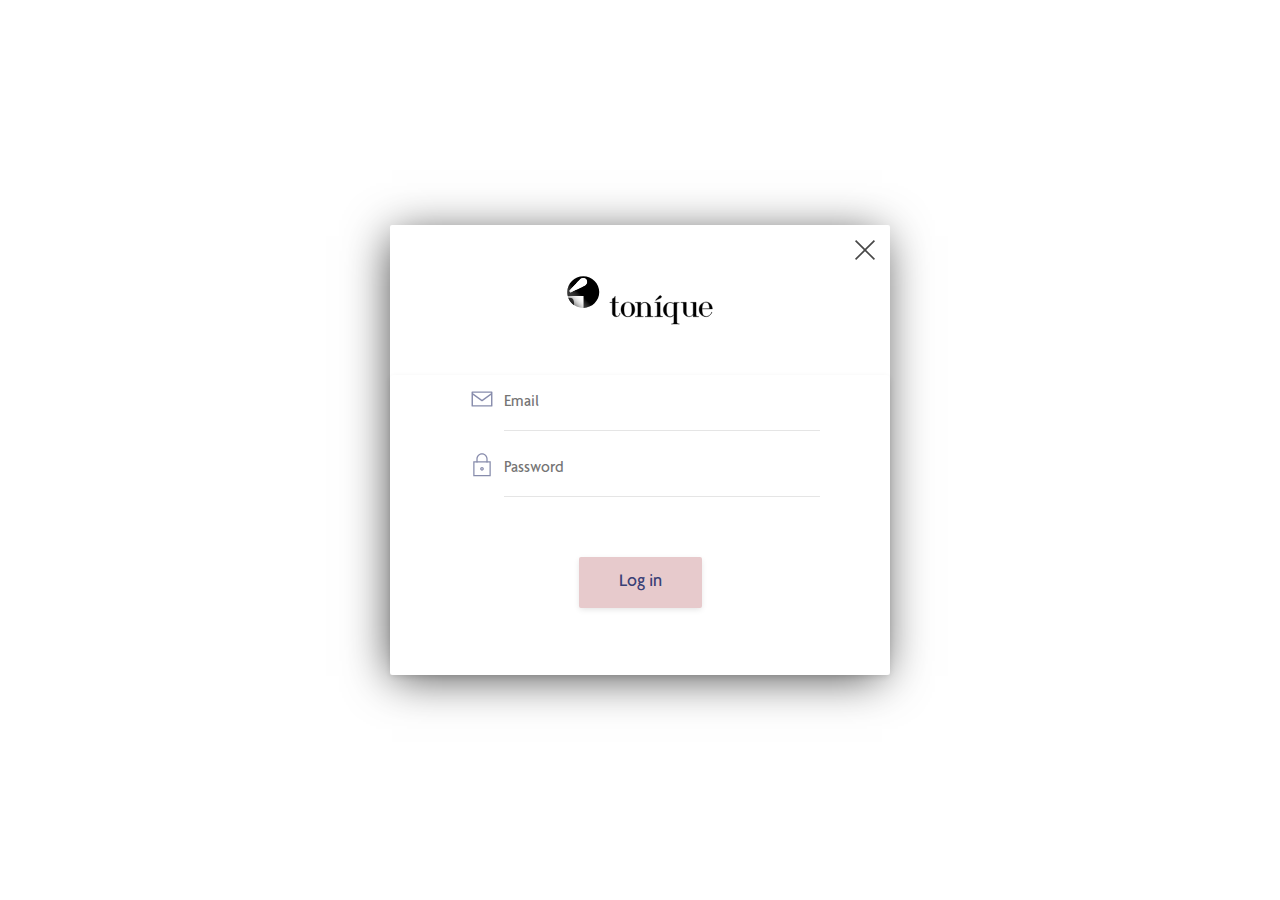
<file: index.html>
<!doctype html>
<html lang="en">

<head>
    <meta charset="utf-8">
    <title>Toníque Login</title>
    <meta name="description" content="toníque – the new brand for unique sound design">
    <meta name="viewport" content="width=device-width,initial-scale=1">
    <link rel='shortcut icon' type='image/x-icon' href='/favicon.ico' />
    <link href="css/styles.minv4.css" rel="stylesheet">
</head>

<body class='lang_de'>

    <div class="main-content">
        <div class="loginForm">
            <a href='https://tonique.com/' id='login-close-button' class="login_closing_cross">
                <img src="images/cross.svg" alt="logo">
            </a>
            <div class="login_imgcontainer">
                <img src="images/logo.svg" alt="logo">
            </div>

            <!-- show on login error -->

            <!--  <div class='loginForm-error'>Authentication Failed</div> -->

            <!-- show on login error -->

            <div class="session">

                <form action="" class="log-in" autocomplete="off">

                    <div class="floating-label">
                        <input placeholder="Email" type="email" name="email" id="email" autocomplete="off">
                        <label for="email">Email:</label>
                        <div class="icon">
                            <?xml version="1.0" encoding="UTF-8"?>
                            <svg enable-background="new 0 0 100 100" version="1.1" viewBox="0 0 100 100"
                                xml:space="preserve" xmlns="http://www.w3.org/2000/svg">
                                <style type="text/css">
                                    .st0 {
                                        fill: none;
                                    }
                                </style>
                                <g transform="translate(0 -952.36)">
                                    <path
                                        d="m17.5 977c-1.3 0-2.4 1.1-2.4 2.4v45.9c0 1.3 1.1 2.4 2.4 2.4h64.9c1.3 0 2.4-1.1 2.4-2.4v-45.9c0-1.3-1.1-2.4-2.4-2.4h-64.9zm2.4 4.8h60.2v1.2l-30.1 22-30.1-22v-1.2zm0 7l28.7 21c0.8 0.6 2 0.6 2.8 0l28.7-21v34.1h-60.2v-34.1z" />
                                </g>
                                <rect class="st0" width="100" height="100" />
                            </svg>

                        </div>
                    </div>

                    <div class="floating-label">
                        <input placeholder="Password" type="password" name="password" id="password" autocomplete="off">
                        <label for="password">Password:</label>
                        <div class="icon">

                            <?xml version="1.0" encoding="UTF-8"?>
                            <svg enable-background="new 0 0 24 24" version="1.1" viewBox="0 0 24 24"
                                xml:space="preserve" xmlns="http://www.w3.org/2000/svg">
                                <style type="text/css">
                                    .st0 {
                                        fill: none;
                                    }

                                    .st1 {
                                        fill: #010101;
                                    }
                                </style>
                                <rect class="st0" width="24" height="24" />
                                <path class="st1" d="M19,21H5V9h14V21z M6,20h12V10H6V20z" />
                                <path class="st1"
                                    d="M16.5,10h-1V7c0-1.9-1.6-3.5-3.5-3.5S8.5,5.1,8.5,7v3h-1V7c0-2.5,2-4.5,4.5-4.5s4.5,2,4.5,4.5V10z" />
                                <path class="st1"
                                    d="m12 16.5c-0.8 0-1.5-0.7-1.5-1.5s0.7-1.5 1.5-1.5 1.5 0.7 1.5 1.5-0.7 1.5-1.5 1.5zm0-2c-0.3 0-0.5 0.2-0.5 0.5s0.2 0.5 0.5 0.5 0.5-0.2 0.5-0.5-0.2-0.5-0.5-0.5z" />
                            </svg>
                        </div>
                    </div>
                    <button type="submit" onClick="return false;">Log in</button>

                </form>
            </div>
        </div>
    </div>





    <!--  code from laravel -->

    <div class="js-cookie-consent cookie-consent">

        <span class="cookie-consent__message">
            Your experience on this site will be improved by allowing cookies.
        </span>

        <button class="js-cookie-consent-agree cookie-consent__agree">
            Allow cookies
        </button>

    </div>

    <script>
        window.laravelCookieConsent = (function () {

            const COOKIE_VALUE = 1;
            const COOKIE_DOMAIN = 'testing.tonique.com';

            function consentWithCookies() {
                setCookie('laravel_cookie_consent', COOKIE_VALUE, 7300);
                hideCookieDialog();
            }

            function cookieExists(name) {
                return (document.cookie.split('; ').indexOf(name + '=' + COOKIE_VALUE) !== -1);
            }

            function hideCookieDialog() {
                const dialogs = document.getElementsByClassName('js-cookie-consent');

                for (let i = 0; i < dialogs.length; ++i) {
                    dialogs[i].style.display = 'none';
                }
            }

            function setCookie(name, value, expirationInDays) {
                const date = new Date();
                date.setTime(date.getTime() + (expirationInDays * 24 * 60 * 60 * 1000));
                document.cookie = name + '=' + value
                    + ';expires=' + date.toUTCString()
                    + ';domain=' + COOKIE_DOMAIN
                    + ';path=/'
                    + ';samesite=lax';
            }

            if (cookieExists('laravel_cookie_consent')) {
                hideCookieDialog();
            }

            const buttons = document.getElementsByClassName('js-cookie-consent-agree');

            for (let i = 0; i < buttons.length; ++i) {
                buttons[i].addEventListener('click', consentWithCookies);
            }

            return {
                consentWithCookies: consentWithCookies,
                hideCookieDialog: hideCookieDialog
            };
        })();
    </script>

    <!--  code from laravel End -->

</body>

</html>
</file>
<file: css/styles.minv4.css>
/*! normalize.css v8.0.1 | MIT License | github.com/necolas/normalize.css */html{line-height:1.15;-webkit-text-size-adjust:100%}body{margin:0}main{display:block}h1{font-size:2em;margin:0.67em 0}hr{-webkit-box-sizing:content-box;box-sizing:content-box;height:0;overflow:visible}pre{font-family:monospace, monospace;font-size:1em}a{background-color:transparent}abbr[title]{border-bottom:none;text-decoration:underline;-webkit-text-decoration:underline dotted;text-decoration:underline dotted}b,strong{font-weight:bolder}code,kbd,samp{font-family:monospace, monospace;font-size:1em}small{font-size:80%}sub,sup{font-size:75%;line-height:0;position:relative;vertical-align:baseline}sub{bottom:-0.25em}sup{top:-0.5em}img{border-style:none}button,input,optgroup,select,textarea{font-family:inherit;font-size:100%;line-height:1.15;margin:0}button,input{overflow:visible}button,select{text-transform:none}button,[type="button"],[type="reset"],[type="submit"]{-webkit-appearance:button}button::-moz-focus-inner,[type="button"]::-moz-focus-inner,[type="reset"]::-moz-focus-inner,[type="submit"]::-moz-focus-inner{border-style:none;padding:0}button:-moz-focusring,[type="button"]:-moz-focusring,[type="reset"]:-moz-focusring,[type="submit"]:-moz-focusring{outline:1px dotted ButtonText}fieldset{padding:0.35em 0.75em 0.625em}legend{-webkit-box-sizing:border-box;box-sizing:border-box;color:inherit;display:table;max-width:100%;padding:0;white-space:normal}progress{vertical-align:baseline}textarea{overflow:auto}[type="checkbox"],[type="radio"]{-webkit-box-sizing:border-box;box-sizing:border-box;padding:0}[type="number"]::-webkit-inner-spin-button,[type="number"]::-webkit-outer-spin-button{height:auto}[type="search"]{-webkit-appearance:textfield;outline-offset:-2px}[type="search"]::-webkit-search-decoration{-webkit-appearance:none}::-webkit-file-upload-button{-webkit-appearance:button;font:inherit}details{display:block}summary{display:list-item}template{display:none}[hidden]{display:none}@-webkit-keyframes BodyIn{from{opacity:0}to{opacity:1}}@keyframes BodyIn{from{opacity:0}to{opacity:1}}@font-face{font-family:"agenda";src:url("../fonts/Agenda Medium.otf") format("truetype")}@font-face{font-family:"SetSail";src:url("../fonts/set-sail.ttf") format("truetype")}body{font-family:agenda, sans-serif}h1,h2,h3,h4,h5,h6{font-family:SetSail, sans-serif}h3{font-size:2.4rem;font-weight:900}p{font-family:agenda, sans-serif;font-size:1.6rem;line-height:2rem}.loginForm-overlay{width:100vw;height:100vh;position:fixed;top:0;z-index:20000;background-color:rgba(255,255,255,0);-webkit-box-align:center;-ms-flex-align:center;align-items:center;-webkit-box-pack:center;-ms-flex-pack:center;justify-content:center;display:-webkit-box;display:-ms-flexbox;display:flex;-webkit-transition:background-color 0.3s;transition:background-color 0.3s;-webkit-transform:translateY(-100vh);transform:translateY(-100vh);border:red solid 1px}.loginForm{background-color:white;width:500px;max-width:100vw;height:450px;-webkit-box-shadow:-3px 6px 44px -5px rgba(0,0,0,0.75);box-shadow:-3px 6px 44px -5px rgba(0,0,0,0.75);border-radius:2px;margin:0 10px;position:relative;-webkit-transition:-webkit-transform 2s;transition:-webkit-transform 2s;transition:transform 2s;transition:transform 2s, -webkit-transform 2s}.loginForm .login_closing_cross{position:absolute;top:15px;right:15px}.loginForm .login_closing_cross img{max-width:20px}.loginForm .login_imgcontainer{display:-webkit-box;display:-ms-flexbox;display:flex;-webkit-box-align:center;-ms-flex-align:center;align-items:center;-webkit-box-pack:center;-ms-flex-pack:center;justify-content:center;height:150px}.loginForm .login_imgcontainer img{width:150px}.login-overlay-active{-webkit-transform:translateY(0);transform:translateY(0);background-color:rgba(255,255,255,0.705)}.login-overlay-active .loginForm{-webkit-transition:-webkit-transform 0.2s 0.2s;transition:-webkit-transform 0.2s 0.2s;transition:transform 0.2s 0.2s;transition:transform 0.2s 0.2s, -webkit-transform 0.2s 0.2s;-webkit-transform:translateY(0);transform:translateY(0)}.loginForm-error{height:60px;display:-webkit-box;display:-ms-flexbox;display:flex;-webkit-box-pack:center;-ms-flex-pack:center;justify-content:center;-webkit-box-align:center;-ms-flex-align:center;align-items:center;background-color:#e7cacc;color:#394076;text-align:center;font-size:20px;padding-top:5px}form{padding:0px 20px 0 20px;display:-webkit-box;display:-ms-flexbox;display:flex;-webkit-box-orient:vertical;-webkit-box-direction:normal;-ms-flex-direction:column;flex-direction:column;-webkit-box-align:start;-ms-flex-align:start;align-items:flex-start;width:80%;min-width:300px;margin:0 auto;height:300px}form a.discrete{color:rgba(0,0,0,0.4);font-size:14px;border-bottom:solid 1px rgba(0,0,0,0);padding-bottom:4px;margin-left:auto;font-weight:300;-webkit-transition:all 0.3s ease;transition:all 0.3s ease;margin-top:40px}form a.discrete:hover{border-bottom:solid 1px rgba(0,0,0,0.2)}form button{-webkit-appearance:none;width:auto;min-width:100px;border-radius:2px;text-align:center;padding:15px 40px;background-color:#e7cacc;color:#394076;font-size:18px;margin:0 auto;margin-top:50px;font-weight:500;-webkit-box-shadow:0px 2px 6px -1px rgba(0,0,0,0.13);box-shadow:0px 2px 6px -1px rgba(0,0,0,0.13);border:none;-webkit-transition:all 0.3s ease;transition:all 0.3s ease;outline:0}form button:hover{-webkit-transform:translateY(-3px);transform:translateY(-3px);-webkit-box-shadow:0 2px 6px -1px rgba(231,202,204,0.65);box-shadow:0 2px 6px -1px rgba(231,202,204,0.65)}form button:hover:active{-webkit-transform:scale(0.99);transform:scale(0.99)}form input{font-size:16px;padding:20px 0px;height:56px;border:none;border-bottom:solid 1px rgba(0,0,0,0.1);background:#fff;width:280px;-webkit-box-sizing:border-box;box-sizing:border-box;-webkit-transition:all 0.3s linear;transition:all 0.3s linear;-webkit-appearance:none}form input:focus{border-bottom:solid 1px #394076;outline:0;-webkit-box-shadow:0 2px 6px -8px rgba(0,0,0,0.45);box-shadow:0 2px 6px -8px rgba(0,0,0,0.45)}form .floating-label{position:relative;margin-bottom:10px;width:100%}form .floating-label label{position:absolute;top:calc(50% - 17px);left:0;opacity:0;-webkit-transition:all 0.3s ease;transition:all 0.3s ease;padding-left:44px}form .floating-label input{width:calc(100% - 44px);margin-left:auto;display:-webkit-box;display:-ms-flexbox;display:flex;color:#474747}form .floating-label .icon{position:absolute;top:-4px;left:0;height:56px;width:44px;display:-webkit-box;display:-ms-flexbox;display:flex}form .floating-label .icon svg{height:30px;width:30px;margin:auto;opacity:0.6;-webkit-transition:all 0.3s ease;transition:all 0.3s ease}form .floating-label .icon svg path{-webkit-transition:all 0.3s ease;transition:all 0.3s ease;fill:#394076}form .floating-label input:not(:placeholder-shown){padding:28px 0px 12px 0px}form .floating-label input:not(:placeholder-shown)+label{-webkit-transform:translateY(-10px);transform:translateY(-10px);opacity:0.7}form .floating-label input:valid:not(:placeholder-shown)+label+.icon svg{opacity:1}form .floating-label input:valid:not(:placeholder-shown)+label+.icon svg path{fill:#394076}form .floating-label input:not(:valid):not(:focus)+label+.icon{-webkit-animation-name:shake-shake;animation-name:shake-shake;-webkit-animation-duration:0.3s;animation-duration:0.3s}form .floating-label input:not(:valid):not(:focus)+label+.icon svg{opacity:1}form .floating-label input:not(:valid):not(:focus)+label+.icon svg path{fill:red}@-webkit-keyframes shake-shake{0%{-webkit-transform:translateX(-6px);transform:translateX(-6px)}20%{-webkit-transform:translateX(6px);transform:translateX(6px)}40%{-webkit-transform:translateX(-6px);transform:translateX(-6px)}60%{-webkit-transform:translateX(6px);transform:translateX(6px)}80%{-webkit-transform:translateX(-6px);transform:translateX(-6px)}100%{-webkit-transform:translateX(0px);transform:translateX(0px)}}@keyframes shake-shake{0%{-webkit-transform:translateX(-6px);transform:translateX(-6px)}20%{-webkit-transform:translateX(6px);transform:translateX(6px)}40%{-webkit-transform:translateX(-6px);transform:translateX(-6px)}60%{-webkit-transform:translateX(6px);transform:translateX(6px)}80%{-webkit-transform:translateX(-6px);transform:translateX(-6px)}100%{-webkit-transform:translateX(0px);transform:translateX(0px)}}.session{display:-webkit-box;display:-ms-flexbox;display:flex;-webkit-box-orient:horizontal;-webkit-box-direction:normal;-ms-flex-direction:row;flex-direction:row;width:auto;height:auto;margin:auto auto;background:#ffffff;border-radius:4px;-webkit-box-shadow:0px 2px 6px -1px rgba(0,0,0,0.12);box-shadow:0px 2px 6px -1px rgba(0,0,0,0.12)}.cookie-consent{position:fixed;bottom:0;width:100%;min-height:50px;display:-webkit-box;display:-ms-flexbox;display:flex;-ms-flex-wrap:wrap;flex-wrap:wrap;-webkit-box-align:center;-ms-flex-align:center;align-items:center;-webkit-box-pack:center;-ms-flex-pack:center;justify-content:center;padding:10px 20px;background-color:white;-webkit-transform:translateY(100%);transform:translateY(100%);-webkit-animation:slideUp;animation:slideUp;-webkit-animation-duration:1.5s;animation-duration:1.5s;-webkit-animation-fill-mode:forwards;animation-fill-mode:forwards;-webkit-animation-direction:initial;animation-direction:initial;-webkit-animation-delay:3s;animation-delay:3s}.cookie-consent span{padding:20px;text-align:center}.cookie-consent button{-webkit-appearance:none;width:auto;min-width:100px;border-radius:2px;text-align:center;padding:10px 25px;background-color:#e7cacc;color:#394076;font-size:18px;font-weight:500;-webkit-box-shadow:0px 2px 6px -1px rgba(0,0,0,0.13);box-shadow:0px 2px 6px -1px rgba(0,0,0,0.13);border:none;-webkit-transition:all .3s ease;transition:all .3s ease;outline:0}.cookie-consent button:hover{-webkit-transform:translateY(-3px);transform:translateY(-3px);-webkit-box-shadow:0 2px 6px -1px rgba(231,202,204,0.65);box-shadow:0 2px 6px -1px rgba(231,202,204,0.65)}.cookie-consent button:hover:active{-webkit-transform:scale(0.99);transform:scale(0.99)}@-webkit-keyframes slideUp{from{-webkit-transform:translateY(100%);transform:translateY(100%)}to{-webkit-transform:translateY(0);transform:translateY(0)}}@keyframes slideUp{from{-webkit-transform:translateY(100%);transform:translateY(100%)}to{-webkit-transform:translateY(0);transform:translateY(0)}}*{-webkit-box-sizing:border-box;box-sizing:border-box}body{color:#474747;scrollbar-width:none}.main-content{max-width:1920px;width:100%;min-height:100vh;margin:0 auto;scrollbar-width:none;display:-webkit-box;display:-ms-flexbox;display:flex;-webkit-box-pack:center;-ms-flex-pack:center;justify-content:center;-webkit-box-align:center;-ms-flex-align:center;align-items:center}@media (max-width: 900px){.container{width:100%}.container-wide{width:100%}}.body{margin-top:100px;color:#474747;position:relative;overflow:hidden}::-webkit-scrollbar{width:0}::-webkit-scrollbar ::-webkit-scrollbar-thumb{background:#f00}a{text-decoration:none;color:#394076}.lang_de .en{display:none}.lang_en .de{display:none}
/*# sourceMappingURL=styles.minv4.css.map */
</file>
